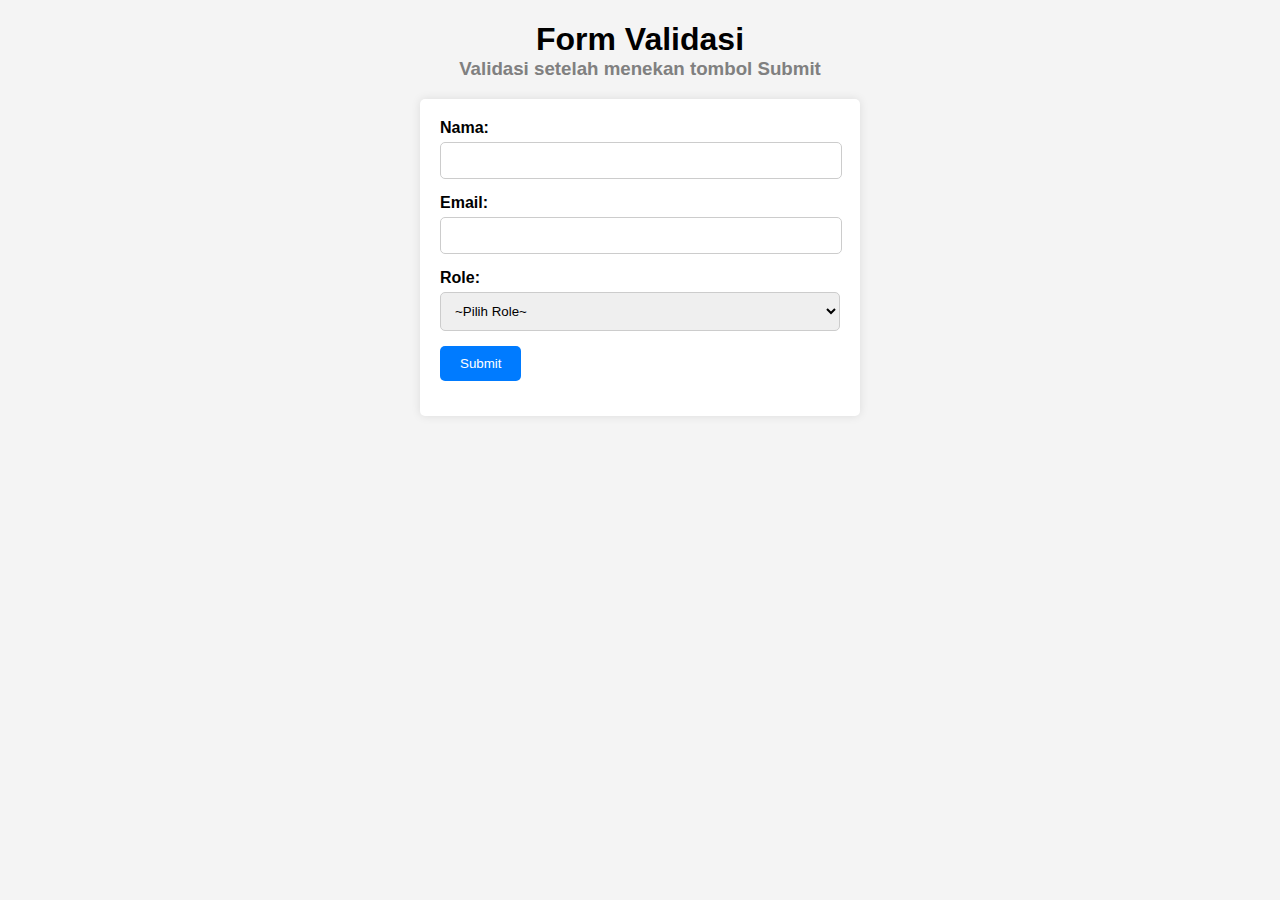
<file: form1.html>
<!DOCTYPE html>
<html lang="en">
  <head>
    <meta charset="UTF-8" />
    <meta name="viewport" content="width=device-width, initial-scale=1.0" />
    <title>Form Validasi</title>
    <style>
      body {
        font-family: Arial, sans-serif;
        background-color: #f4f4f4;
        margin: 0;
        padding: 0;
      }

      h1,
      h3 {
        text-align: center;
      }

      h1 {
        margin-bottom: 0;
      }

      h3 {
        margin-top: 0;
        color: #808080;
      }

      form {
        max-width: 400px;
        margin: 0 auto;
        background: #fff;
        padding: 20px;
        border-radius: 5px;
        box-shadow: 0px 0px 10px rgba(0, 0, 0, 0.1);
      }

      label {
        display: block;
        font-weight: bold;
        margin-bottom: 5px;
      }

      input[type="text"],
      input[type="email"],
      select {
        padding: 10px;
        border: 1px solid #ccc;
        border-radius: 5px;
      }

      input[type="text"],
      input[type="email"] {
        width: calc(100% - 20px);
      }

      select {
        width: 100%;
      }

      .error {
        color: red;
      }

      input[type="submit"] {
        background-color: #007bff;
        color: #fff;
        padding: 10px 20px;
        border: none;
        border-radius: 5px;
        cursor: pointer;
      }

      input[type="submit"]:hover {
        background-color: #0056b3;
      }

      .mb-15 {
        margin-bottom: 15px;
      }
    </style>
  </head>
  <body>
    <h1>Form Validasi</h1>
    <h3>Validasi setelah menekan tombol Submit</h3>
    <form id="myForm" onsubmit="return validateForm()">
      <div class="mb-15">
        <label for="nama">Nama:</label>
        <input type="text" id="nama" name="nama" />
        <span id="namaError" class="error"></span>
      </div>

      <div class="mb-15">
        <label for="email">Email:</label>
        <input type="email" id="email" name="email" />
        <span id="emailError" class="error"></span>
      </div>

      <div class="mb-15">
        <label for="role">Role:</label>
        <select id="role" name="role">
          <option value="">~Pilih Role~</option>
          <option>Pengajar</option>
          <option>Pelajar</option>
        </select>
        <span id="roleError" class="error"></span>
      </div>

      <div class="mb-15">
        <input type="submit" value="Submit" />
      </div>
    </form>

    <script>
      function validateForm() {
        let status = true;

        var nama = document.getElementById("nama").value.trim();
        var email = document.getElementById("email").value.trim();
        var role = document.getElementById("role").value.trim();

        var namaError = document.getElementById("namaError");
        var emailError = document.getElementById("emailError");
        var roleError = document.getElementById("roleError");

        namaError.innerHTML = "";
        emailError.innerHTML = "";
        roleError.innerHTML = "";

        if (nama === "") {
          namaError.innerHTML = "Nama harus diisi!";
          status = false;
        } else if (nama.length < 8) {
          namaError.innerHTML = "Panjang nama minimal 8 karakter!";
          status = false;
        } else {
          const regex = /^[A-Za-z\s]*$/;
          if (!regex.test(nama)) {
            namaError.innerHTML =
              "Nama hanya boleh terdiri dari huruf alfabet dan spasi!";
            status = false;
          }
        }

        if (email === "") {
          emailError.innerHTML = "Email harus diisi!";
          status = false;
        } else {
          const emailPattern =
            /^[a-zA-Z0-9._-]+@[a-zA-Z0-9.-]+\.[a-zA-Z]{2,4}$/;

          if (!emailPattern.test(email)) {
            emailError.innerHTML = "Format email tidak valid!";
            status = false;
          }
        }

        if (role === "") {
          roleError.innerHTML = "Role harus dipilih!";
          status = false;
        }

        return status;
      }
    </script>
  </body>
</html>
</file>
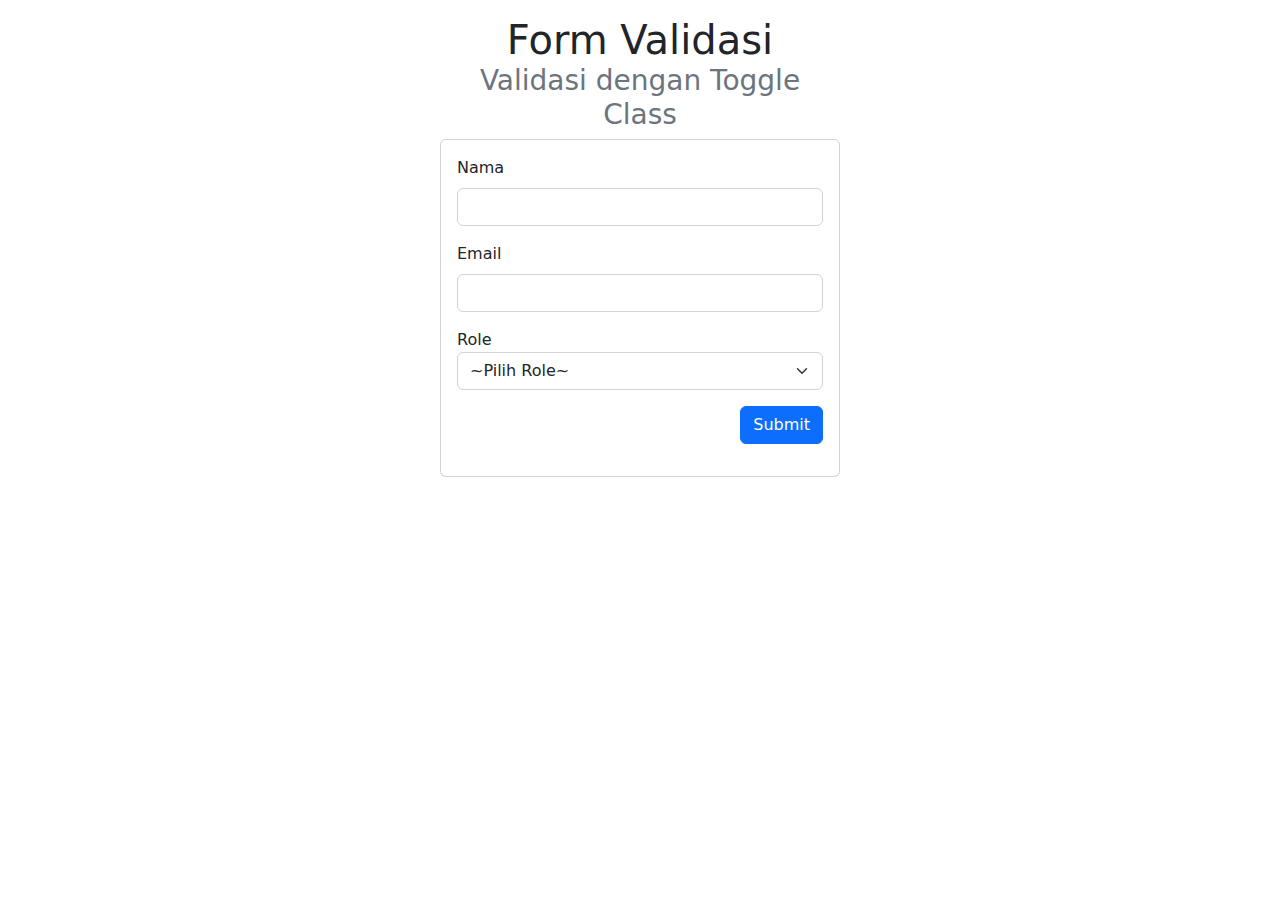
<file: form2.html>
<!DOCTYPE html>
<html lang="en">
  <head>
    <meta charset="UTF-8" />
    <meta name="viewport" content="width=device-width, initial-scale=1.0" />
    <title>Form Validasi</title>

    <link
      rel="stylesheet"
      href="vendor/bootstrap-5.2.3-dist/css/bootstrap.min.css"
    />
  </head>

  <body>
    <div class="mx-auto mt-3" style="max-width: 400px">
      <h1 class="text-center mb-0">Form Validasi</h1>
      <h3 class="text-center text-muted">Validasi dengan Toggle Class</h3>

      <div class="card">
        <div class="card-body">
          <form
            id="myForm"
            class="needs-validation"
            onsubmit="return validateForm()"
          >
            <div class="mb-3">
              <label class="form-label" for="nama">Nama</label>
              <input class="form-control" type="text" id="nama" name="nama" />
              <div class="invalid-feedback" id="namaError">Error</div>
            </div>

            <div class="mb-3">
              <label class="form-label" for="email">Email</label>
              <input
                class="form-control"
                type="email"
                id="email"
                name="email"
              />
              <div class="invalid-feedback" id="emailError">Error</div>
            </div>

            <div class="mb-3">
              <label for="role">Role</label>
              <select class="form-select" id="role" name="role">
                <option value="">~Pilih Role~</option>
                <option>Pengajar</option>
                <option>Pelajar</option>
              </select>
              <div class="invalid-feedback" id="roleError">Error</div>
            </div>

            <div class="mb-3 text-end">
              <input class="btn btn-primary" type="submit" value="Submit" />
            </div>
          </form>
        </div>
      </div>
    </div>

    <script>
      function validateForm() {
        let status = {
          nama: true,
          email: true,
          role: true,
        };

        let elmntNama = document.getElementById("nama");
        let elmntEmail = document.getElementById("email");
        let elmntRole = document.getElementById("role");

        elmntNama.classList.remove("is-invalid");
        elmntEmail.classList.remove("is-invalid");
        elmntRole.classList.remove("is-invalid");

        var nama = elmntNama.value.trim();
        var email = elmntEmail.value.trim();
        var role = elmntRole.value.trim();

        var namaError = document.getElementById("namaError");
        var emailError = document.getElementById("emailError");
        var roleError = document.getElementById("roleError");

        namaError.innerHTML = "";
        emailError.innerHTML = "";
        roleError.innerHTML = "";

        if (nama === "") {
          namaError.innerHTML = "Nama harus diisi!";
          status.nama = false;
        } else if (nama.length < 8) {
          namaError.innerHTML = "Panjang nama minimal 8 karakter!";
          status.nama = false;
        } else {
          const regex = /^[A-Za-z\s]*$/;
          if (!regex.test(nama)) {
            namaError.innerHTML =
              "Nama hanya boleh terdiri dari huruf alfabet dan spasi!";
            status.nama = false;
          }
        }

        if (email === "") {
          emailError.innerHTML = "Email harus diisi!";
          status.email = false;
        } else {
          const emailPattern =
            /^[a-zA-Z0-9._-]+@[a-zA-Z0-9.-]+\.[a-zA-Z]{2,4}$/;

          if (!emailPattern.test(email)) {
            emailError.innerHTML = "Format email tidak valid!";
            status.email = false;
          }
        }

        if (role === "") {
          roleError.innerHTML = "Role harus dipilih!";
          status.role = false;
        }

        if (!status.nama) {
          elmntNama.classList.add("is-invalid");
        }

        if (!status.email) {
          elmntEmail.classList.add("is-invalid");
        }

        if (!status.role) {
          elmntRole.classList.add("is-invalid");
        }

        console.log(status);
        return status.nama && status.email && status.role;
      }
    </script>
  </body>
</html>
</file>
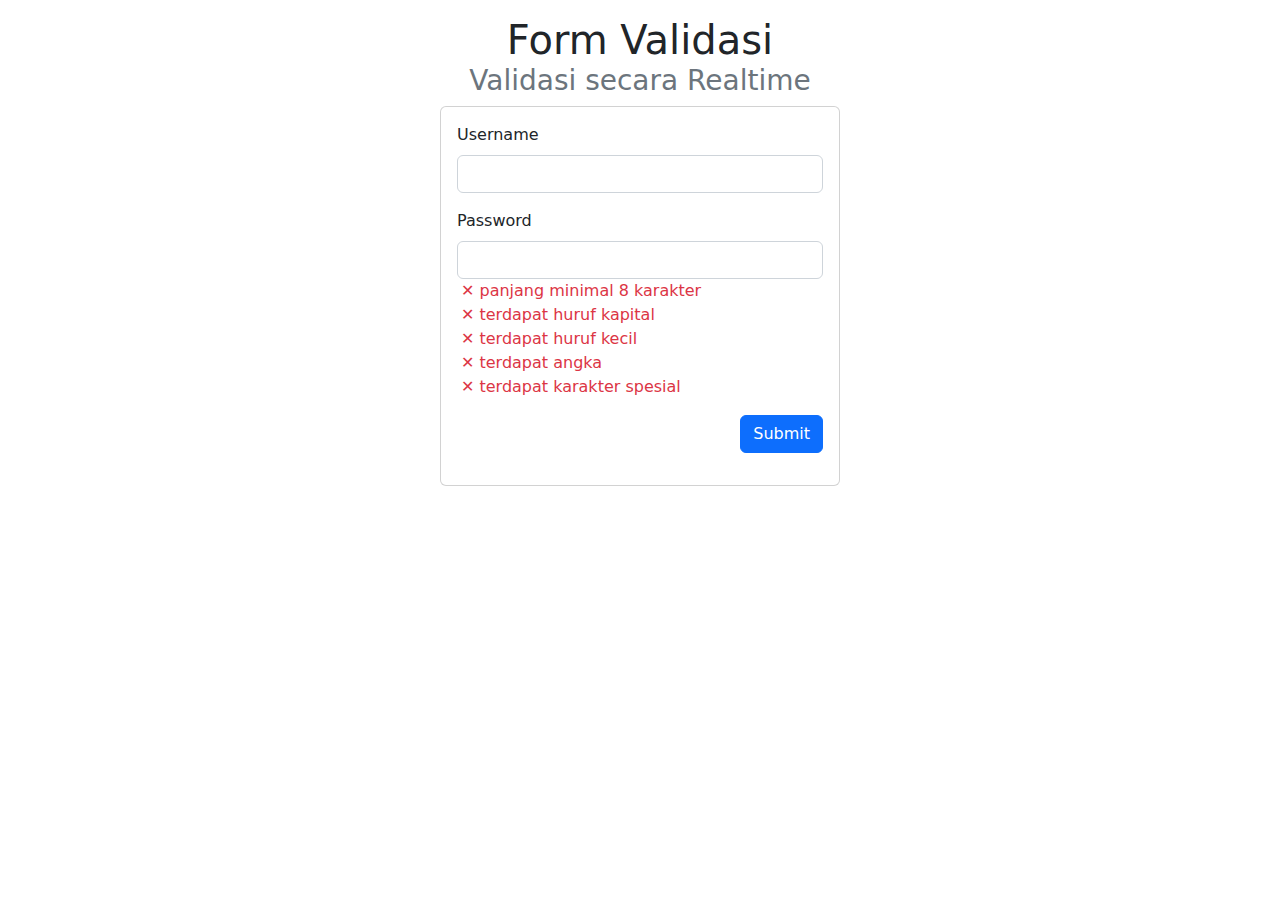
<file: form3.html>
<!DOCTYPE html>
<html lang="en">
  <head>
    <meta charset="UTF-8" />
    <meta name="viewport" content="width=device-width, initial-scale=1.0" />
    <title>Form Validasi</title>

    <link
      rel="stylesheet"
      href="vendor/bootstrap-5.2.3-dist/css/bootstrap.min.css"
    />
  </head>

  <body>
    <div class="mx-auto mt-3" style="max-width: 400px">
      <h1 class="text-center mb-0">Form Validasi</h1>
      <h3 class="text-center text-muted">Validasi secara Realtime</h3>

      <div class="card">
        <div class="card-body">
          <form
            id="myForm"
            class="needs-validation"
            onsubmit="return validateForm()"
          >
            <div class="mb-3">
              <label class="form-label" for="inputUsername">Username</label>
              <input
                oninput="validateUsername(this)"
                class="form-control"
                type="text"
                id="inputUsername"
                name="username"
                autocomplete="username"
              />
              <div class="invalid-feedback" id="usernameErr"></div>
            </div>

            <div class="mb-3">
              <label class="form-label" for="inputPassword">Password</label>
              <input
                oninput="validatePassword(this)"
                class="form-control"
                type="password"
                id="inputPassword"
                name="password"
                autocomplete="current-password"
              />
              <ul id="passwordInfo" class="ms-1 list-unstyled">
                <li>
                  <span class="text-danger">
                    &#10005; panjang minimal 8 karakter
                  </span>
                </li>
                <li>
                  <span class="text-danger">
                    &#10005; terdapat huruf kapital
                  </span>
                </li>
                <li>
                  <span class="text-danger">
                    &#10005; terdapat huruf kecil
                  </span>
                </li>
                <li>
                  <span class="text-danger"> &#10005; terdapat angka </span>
                </li>
                <li>
                  <span class="text-danger">
                    &#10005; terdapat karakter spesial
                  </span>
                </li>
              </ul>
            </div>

            <div class="mb-3 text-end">
              <input class="btn btn-primary" type="submit" value="Submit" />
            </div>
          </form>
        </div>
      </div>
    </div>

    <script>
      function validateUsername(targetElmnt) {
        let status = true;
        const elmntErr = document.getElementById("usernameErr");
        elmntErr.innerHTML = "";

        if (targetElmnt.value.trim() === "") {
          elmntErr.innerHTML = "Username tidak boleh kosong!";
          status = false;
        } else if (targetElmnt.value.length != 8) {
          elmntErr.innerHTML = "Panjang username harus 8 karakter!";
          status = false;
        } else {
          // example: ifs18005
          const usernamePattern = /(ifs[1-9][0-9]{4})$/gm;

          if (!usernamePattern.test(targetElmnt.value)) {
            elmntErr.innerHTML =
              "Format username tidak mewakili prodi informatika.";
            status = false;
          } else if (
            targetElmnt.value.slice(3, 5) >
            new Date().getFullYear().toString().slice(2, 4)
          ) {
            elmntErr.innerHTML = "Username dengan angkatan ini belum tersedia.";
            status = false;
          }
        }

        if (status) {
          targetElmnt.classList.add("is-valid");
          targetElmnt.classList.remove("is-invalid");
        } else {
          targetElmnt.classList.add("is-invalid");
          targetElmnt.classList.remove("is-valid");
        }

        return status;
      }

      function validatePassword(targetElmnt) {
        let status = true;
        const elmntPasswordInfo = document.getElementById("passwordInfo");
        const listItems = elmntPasswordInfo.querySelectorAll("li");

        if (targetElmnt.value.length < 8) {
          listItems[0].innerHTML = `<span class="text-danger">
 &#10005; panjang minimal 8 karakter
 </span>`;
          status = false;
        } else {
          listItems[0].innerHTML = `<span class="text-success">
 &#10003; panjang minimal 8 karakter
 </span>`;
        }

        if (!/[A-Z]/.test(targetElmnt.value)) {
          listItems[1].innerHTML = `<span class="text-danger">
 &#10005; terdapat huruf kapital
 </span>`;
          status = false;
        } else {
          listItems[1].innerHTML = `<span class="text-success">
 &#10003; terdapat huruf kapital
 </span>`;
        }

        if (!/[a-z]/.test(targetElmnt.value)) {
          listItems[2].innerHTML = `<span class="text-danger">
 &#10005; terdapat huruf kecil
 </span>`;
          status = false;
        } else {
          listItems[2].innerHTML = `<span class="text-success">
 &#10003; terdapat huruf kecil
 </span>`;
        }

        if (!/[0-9]/.test(targetElmnt.value)) {
          listItems[3].innerHTML = `<span class="text-danger">
 &#10005; terdapat angka
 </span>`;
          status = false;
        } else {
          listItems[3].innerHTML = `<span class="text-success">
 &#10003; terdapat angka
 </span>`;
        }

        if (!/[!@#$%^&*()_+{}\[\]:;<>,.?~\\-]/.test(targetElmnt.value)) {
          listItems[4].innerHTML = `<span class="text-danger">
 &#10005; terdapat karakter spesial
 </span>`;
          status = false;
        } else {
          listItems[4].innerHTML = `<span class="text-success">
 &#10003; terdapat karakter spesial
 </span>`;
        }

        if (status) {
          targetElmnt.classList.add("is-valid");
          targetElmnt.classList.remove("is-invalid");
        } else {
          targetElmnt.classList.add("is-invalid");
          targetElmnt.classList.remove("is-valid");
        }

        return status;
      }

      function validateForm() {
        const elmntUsername = document.getElementById("inputUsername");
        const elmntPassword = document.getElementById("inputPassword");

        return (
          validateUsername(elmntUsername) && validatePassword(elmntPassword)
        );
      }
    </script>
  </body>
</html>
</file>
